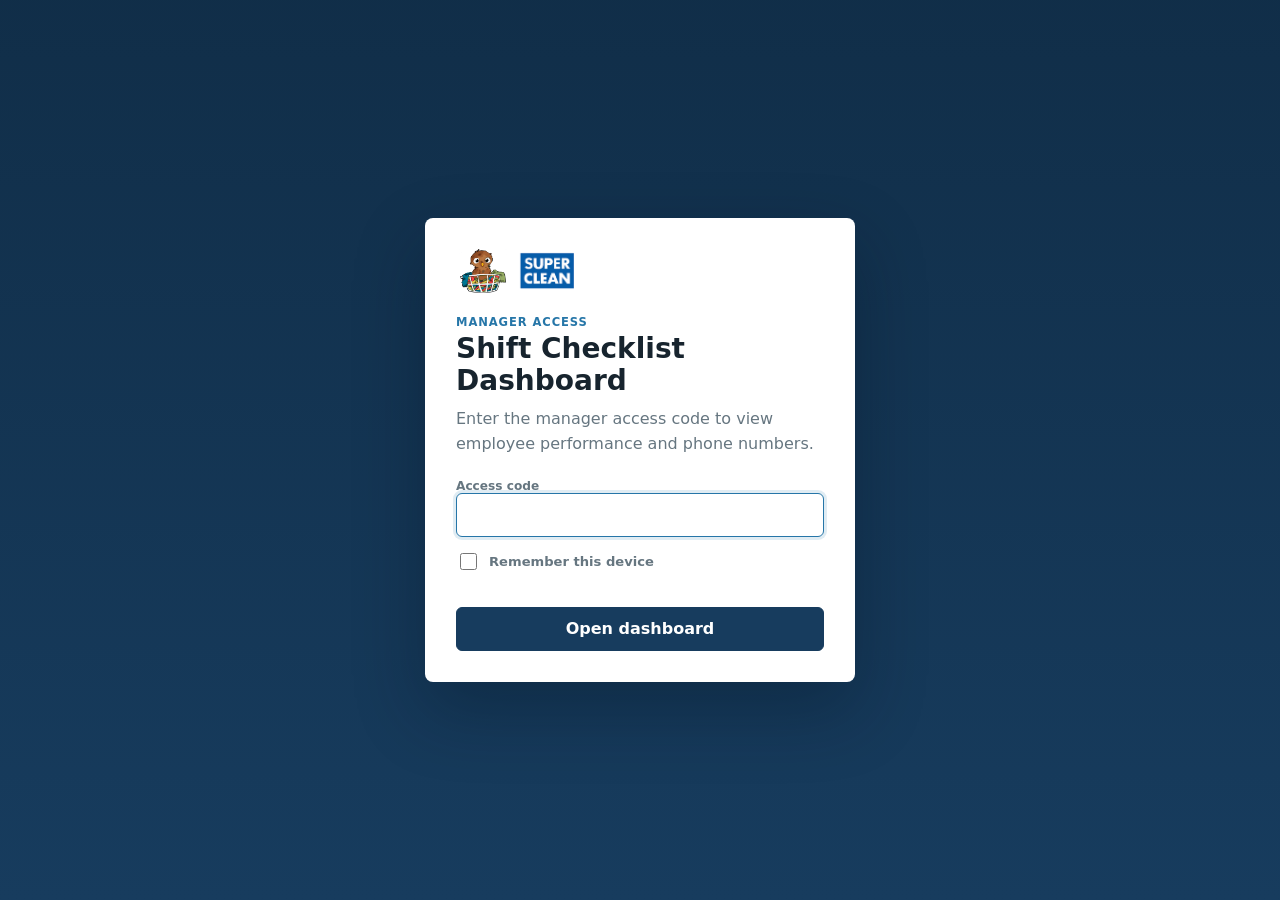
<file: manager-dashboard.html>
<!doctype html>
<html lang="en">
  <head>
    <meta charset="utf-8" />
    <meta name="viewport" content="width=device-width, initial-scale=1" />
    <meta name="theme-color" content="#173c5e" />
    <title>Shift Checklist Manager</title>
    <link rel="icon" href="assets/favicon.svg?v=3" type="image/svg+xml" />
    <link rel="stylesheet" href="manager-dashboard.css?v=1" />
  </head>
  <body>
    <div class="auth-screen" id="authScreen" aria-labelledby="authTitle">
      <form class="auth-panel" id="authForm">
        <div class="auth-brand" aria-hidden="true">
          <img src="assets/dirty-bird-basket.png" alt="" />
          <img src="assets/superclean-clean.png" alt="" />
        </div>
        <p class="kicker">Manager access</p>
        <h1 id="authTitle">Shift Checklist Dashboard</h1>
        <p class="auth-copy">Enter the manager access code to view employee performance and phone numbers.</p>
        <label class="field-label" for="accessCode">Access code</label>
        <input id="accessCode" name="accessCode" type="password" autocomplete="current-password" required />
        <label class="remember-row">
          <input id="rememberAccess" type="checkbox" />
          <span>Remember this device</span>
        </label>
        <p class="form-error" id="authError" role="alert"></p>
        <button class="button primary" type="submit">Open dashboard</button>
      </form>
    </div>

    <div class="dashboard-shell" id="dashboardShell" hidden>
      <aside class="sidebar">
        <div class="sidebar-brand">
          <div class="brand-marks" aria-hidden="true">
            <img src="assets/dirty-bird-basket.png" alt="" />
            <img src="assets/superclean-clean.png" alt="" />
          </div>
          <div>
            <strong>Shift Checklist</strong>
            <span>Manager</span>
          </div>
        </div>

        <nav class="main-nav" aria-label="Dashboard views">
          <button class="nav-button active" type="button" data-view="overview">Overview</button>
          <button class="nav-button" type="button" data-view="nightly">Nightly Summary</button>
          <button class="nav-button" type="button" data-view="employees">Employees</button>
          <button class="nav-button" type="button" data-view="leaderboard">Leaderboard</button>
        </nav>

        <div class="sidebar-foot">
          <span id="dataUpdated">Not loaded</span>
          <button class="text-button" id="lockButton" type="button">Lock dashboard</button>
        </div>
      </aside>

      <main class="dashboard-main">
        <header class="dashboard-header">
          <div>
            <p class="kicker" id="viewKicker">Operations</p>
            <h1 id="viewTitle">Overview</h1>
          </div>
          <div class="header-actions">
            <div class="range-control" id="rangeControl" aria-label="Reporting period">
              <button type="button" data-days="7">7 days</button>
              <button class="active" type="button" data-days="30">30 days</button>
              <button type="button" data-days="90">90 days</button>
              <button type="button" data-days="365">1 year</button>
            </div>
            <button class="button secondary compact" id="refreshButton" type="button">Refresh</button>
          </div>
        </header>

        <div class="demo-banner" id="demoBanner" hidden>
          Preview mode uses sample employee data. No real phone numbers or checklist records are shown.
        </div>
        <div class="status-banner" id="statusBanner" hidden role="status"></div>

        <section class="dashboard-view active" data-panel="overview" aria-labelledby="viewTitle">
          <div class="metric-grid" id="overviewMetrics"></div>

          <div class="overview-grid">
            <section class="panel nightly-snapshot">
              <div class="panel-heading">
                <div>
                  <p class="section-label">Tonight</p>
                  <h2>Nightly status</h2>
                </div>
                <button class="text-button view-link" type="button" data-go-view="nightly">View full summary</button>
              </div>
              <div id="nightlySnapshot"></div>
            </section>

            <section class="panel leaderboard-snapshot">
              <div class="panel-heading">
                <div>
                  <p class="section-label">Points</p>
                  <h2>Leaderboard</h2>
                </div>
                <button class="text-button view-link" type="button" data-go-view="leaderboard">View all</button>
              </div>
              <div id="leaderboardSnapshot"></div>
            </section>
          </div>

          <section class="panel">
            <div class="panel-heading">
              <div>
                <p class="section-label">Store performance</p>
                <h2>Stores needing attention</h2>
              </div>
              <span class="panel-note" id="storeRangeLabel"></span>
            </div>
            <div class="table-wrap">
              <table>
                <thead>
                  <tr>
                    <th>Store</th>
                    <th>Average</th>
                    <th>Perfect shifts</th>
                    <th>Follow-up</th>
                    <th>Employees</th>
                  </tr>
                </thead>
                <tbody id="storeTableBody"></tbody>
              </table>
            </div>
          </section>
        </section>

        <section class="dashboard-view" data-panel="nightly" aria-labelledby="viewTitle">
          <section class="panel filter-bar">
            <label>
              <span>Night to review</span>
              <input id="nightlyDate" type="date" />
            </label>
            <div class="nightly-legend" aria-label="Status legend">
              <span><i class="dot green"></i> Complete</span>
              <span><i class="dot orange"></i> Follow-up</span>
              <span><i class="dot red"></i> Action required</span>
            </div>
          </section>

          <div class="metric-grid compact-metrics" id="nightlyMetrics"></div>

          <section class="panel">
            <div class="panel-heading">
              <div>
                <p class="section-label">Employee scorecard</p>
                <h2 id="nightlyHeading">Nightly checklist results</h2>
              </div>
              <span class="panel-note" id="coverageNote"></span>
            </div>
            <div class="table-wrap">
              <table class="nightly-table">
                <thead>
                  <tr>
                    <th>Status</th>
                    <th>Store</th>
                    <th>Employee</th>
                    <th>Completion</th>
                    <th>Points</th>
                    <th>Photos</th>
                    <th>Issue</th>
                  </tr>
                </thead>
                <tbody id="nightlyTableBody"></tbody>
              </table>
            </div>
          </section>
        </section>

        <section class="dashboard-view" data-panel="employees" aria-labelledby="viewTitle">
          <section class="panel filter-bar employee-filters">
            <label class="search-field">
              <span>Find employee</span>
              <input id="employeeSearch" type="search" placeholder="Search name, phone, or store" />
            </label>
            <label>
              <span>Performance</span>
              <select id="employeeStatusFilter">
                <option value="all">All employees</option>
                <option value="follow-up">Needs follow-up</option>
                <option value="strong">90% or better</option>
                <option value="inactive">No activity in range</option>
              </select>
            </label>
          </section>

          <section class="panel">
            <div class="panel-heading">
              <div>
                <p class="section-label">Employee history</p>
                <h2>Performance summary</h2>
              </div>
              <span class="panel-note" id="employeeCount"></span>
            </div>
            <div class="table-wrap">
              <table class="employee-table">
                <thead>
                  <tr>
                    <th>Employee</th>
                    <th>Stores worked</th>
                    <th>Shifts</th>
                    <th>Average</th>
                    <th>Photos</th>
                    <th>Perfect</th>
                    <th>Points</th>
                  </tr>
                </thead>
                <tbody id="employeeTableBody"></tbody>
              </table>
            </div>
          </section>
        </section>

        <section class="dashboard-view" data-panel="leaderboard" aria-labelledby="viewTitle">
          <section class="scoring-banner">
            <strong>How points work</strong>
            <span>1 point for every completed task, plus 2 points for a perfect checklist with every required photo.</span>
          </section>

          <section class="panel leaderboard-panel">
            <div class="panel-heading">
              <div>
                <p class="section-label">Employee recognition</p>
                <h2>Points leaderboard</h2>
              </div>
              <span class="panel-note" id="leaderboardRangeLabel"></span>
            </div>
            <div id="leaderboardFull"></div>
          </section>
        </section>
      </main>
    </div>

    <dialog class="employee-dialog" id="employeeDialog">
      <div class="dialog-head">
        <div>
          <p class="section-label">Employee history</p>
          <h2 id="employeeDialogName">Employee</h2>
          <a id="employeeDialogPhone" class="phone-link" href="#"></a>
        </div>
        <button class="close-button" id="closeEmployeeDialog" type="button" aria-label="Close employee history">&times;</button>
      </div>
      <div class="dialog-body" id="employeeDialogBody"></div>
    </dialog>

    <script src="manager-dashboard.js?v=1"></script>
  </body>
</html>
</file>
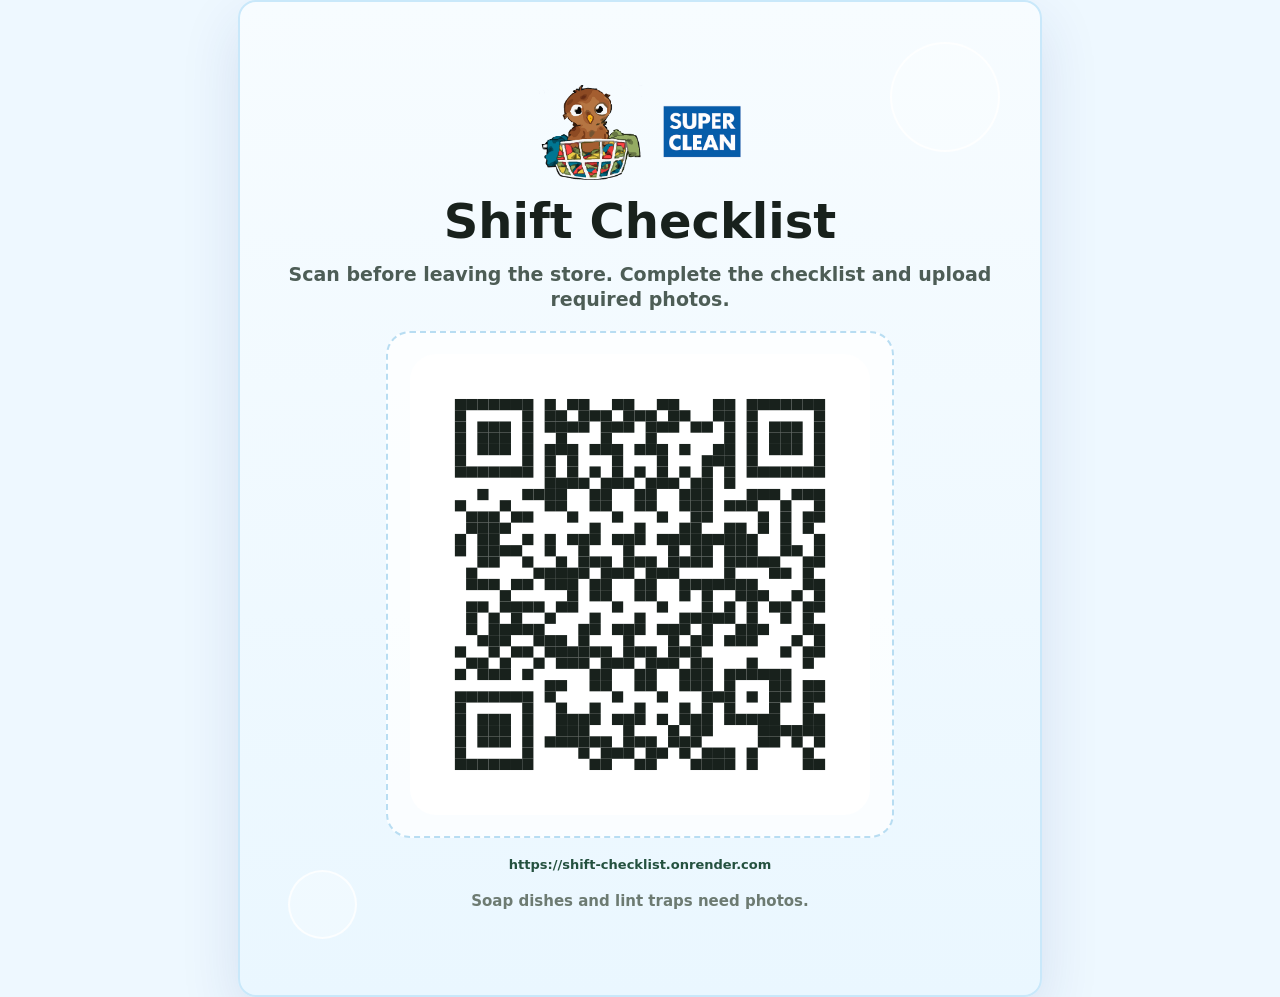
<file: assets/laundry-checklist-poster.html>
<!doctype html>
<html lang="en">
  <head>
    <meta charset="utf-8" />
    <meta name="viewport" content="width=device-width, initial-scale=1" />
    <title>Laundry Checklist QR Poster</title>
    <style>
      :root { font-family: Inter, system-ui, -apple-system, BlinkMacSystemFont, "Segoe UI", sans-serif; color: #18211c; }
      body { margin: 0; min-height: 100vh; display: grid; place-items: center; background: #eef8ff; }
      main { position: relative; width: min(7.5in, calc(100vw - 32px)); min-height: 9.5in; display: grid; align-content: center; gap: 18px; padding: .42in; overflow: hidden; background: linear-gradient(180deg, #f7fcff, #eaf7ff); border: 2px solid #c9e8fa; border-radius: 18px; box-shadow: 0 22px 60px rgba(36, 50, 134, .12); }
      main::before, main::after { content: ""; position: absolute; border: 2px solid rgba(255,255,255,.8); border-radius: 999px; background: rgba(255,255,255,.26); }
      main::before { width: 1.1in; height: 1.1in; right: .42in; top: .42in; }
      main::after { width: .68in; height: .68in; left: .5in; bottom: .58in; }
      .logos { position: relative; z-index: 1; display: flex; align-items: center; justify-content: center; gap: .18in; }
      .dirty { width: 1.08in; height: auto; }
      .superclean { width: .84in; height: auto; }
      h1 { position: relative; z-index: 1; margin: 0; color: #18211c; font-size: 48px; line-height: .96; letter-spacing: 0; text-align: center; }
      p { position: relative; z-index: 1; margin: 0; color: #4d5d56; font-size: 19px; font-weight: 800; line-height: 1.35; text-align: center; }
      .qr-wrap { position: relative; z-index: 1; display: grid; place-items: center; width: min(4.8in, 100%); justify-self: center; padding: .22in; border: 2px dashed #b8ddf2; border-radius: 24px; background: rgba(255,255,255,.72); }
      .qr { width: 100%; }
      .url { color: #24513f; font-size: 13px; overflow-wrap: anywhere; }
      .note { color: #6d7b72; font-size: 15px; }
      @media print { body { background: #fff; } main { box-shadow: none; width: auto; min-height: auto; } }
    </style>
  </head>
  <body>
    <main>
      <div class="logos">
        <img class="dirty" src="dirty-bird-basket.png" alt="Dirty Bird" />
        <img class="superclean" src="superclean-clean.png" alt="SuperClean" />
      </div>
      <h1>Shift Checklist</h1>
      <p>Scan before leaving the store. Complete the checklist and upload required photos.</p>
      <div class="qr-wrap">
        <img class="qr" src="laundry-checklist-qr.svg" alt="QR code for store checklist" />
      </div>
      <p class="url">https://shift-checklist.onrender.com</p>
      <p class="note">Soap dishes and lint traps need photos.</p>
    </main>
  </body>
</html>
</file>
<file: manager-dashboard.css>
:root {
  color-scheme: light;
  --navy: #173c5e;
  --navy-deep: #102d47;
  --blue: #2676a8;
  --blue-soft: #eaf4fa;
  --green: #237a55;
  --green-soft: #eaf7ef;
  --orange: #bc641e;
  --orange-soft: #fff4e8;
  --red: #b43b38;
  --red-soft: #fff0ef;
  --ink: #17242e;
  --muted: #667680;
  --line: #d9e3e8;
  --surface: #ffffff;
  --background: #eef4f7;
  --sidebar: #f8fbfc;
  --shadow: 0 12px 34px rgba(25, 55, 74, 0.09);
  font-family: Inter, ui-sans-serif, system-ui, -apple-system, BlinkMacSystemFont, "Segoe UI", sans-serif;
}

* {
  box-sizing: border-box;
}

html,
body {
  min-height: 100%;
}

body {
  margin: 0;
  color: var(--ink);
  background: var(--background);
}

button,
input,
select {
  font: inherit;
}

button {
  cursor: pointer;
}

a {
  color: var(--blue);
}

[hidden] {
  display: none !important;
}

.auth-screen {
  position: fixed;
  inset: 0;
  z-index: 50;
  display: grid;
  place-items: center;
  padding: 20px;
  background:
    linear-gradient(rgba(16, 45, 71, 0.93), rgba(23, 60, 94, 0.96)),
    #173c5e;
}

.auth-panel {
  width: min(430px, 100%);
  padding: 30px;
  border: 1px solid rgba(255, 255, 255, 0.45);
  border-radius: 8px;
  background: #ffffff;
  box-shadow: 0 28px 70px rgba(3, 20, 34, 0.32);
}

.auth-brand,
.brand-marks {
  display: flex;
  align-items: center;
  gap: 8px;
}

.auth-brand {
  margin-bottom: 22px;
}

.auth-brand img:first-child {
  width: 54px;
  height: 44px;
  object-fit: contain;
}

.auth-brand img:last-child {
  width: 56px;
  height: auto;
}

.auth-panel h1,
.dashboard-header h1,
.panel h2,
.dialog-head h2 {
  margin: 0;
  letter-spacing: 0;
}

.auth-panel h1 {
  font-size: 1.75rem;
  line-height: 1.14;
}

.auth-copy {
  margin: 10px 0 22px;
  color: var(--muted);
  line-height: 1.55;
}

.kicker,
.section-label {
  margin: 0 0 4px;
  color: var(--blue);
  font-size: 0.72rem;
  font-weight: 850;
  letter-spacing: 0.08em;
  text-transform: uppercase;
}

.field-label,
.filter-bar label {
  display: grid;
  gap: 7px;
  color: var(--muted);
  font-size: 0.76rem;
  font-weight: 800;
}

input,
select {
  width: 100%;
  min-height: 44px;
  border: 1px solid #cbd9e0;
  border-radius: 6px;
  background: #ffffff;
  color: var(--ink);
  padding: 0 12px;
  outline: none;
}

input:focus,
select:focus {
  border-color: var(--blue);
  box-shadow: 0 0 0 3px rgba(38, 118, 168, 0.14);
}

.remember-row {
  display: flex;
  align-items: center;
  gap: 9px;
  margin: 13px 0 4px;
  color: var(--muted);
  font-size: 0.82rem;
  font-weight: 650;
}

.remember-row input {
  width: 17px;
  min-height: 17px;
  accent-color: var(--blue);
}

.form-error {
  min-height: 20px;
  margin: 7px 0;
  color: var(--red);
  font-size: 0.8rem;
  font-weight: 750;
}

.button {
  min-height: 44px;
  padding: 0 16px;
  border-radius: 6px;
  font-weight: 800;
}

.button.primary {
  width: 100%;
  border: 1px solid var(--navy);
  background: var(--navy);
  color: #ffffff;
}

.button.primary:hover {
  background: var(--navy-deep);
}

.button.secondary {
  border: 1px solid #b9cbd5;
  background: #ffffff;
  color: var(--navy);
}

.button.compact {
  min-height: 38px;
  padding: 0 13px;
  font-size: 0.82rem;
}

.dashboard-shell {
  display: grid;
  grid-template-columns: 230px minmax(0, 1fr);
  min-height: 100vh;
}

.sidebar {
  position: sticky;
  top: 0;
  display: flex;
  flex-direction: column;
  height: 100vh;
  border-right: 1px solid var(--line);
  background: var(--sidebar);
}

.sidebar-brand {
  display: flex;
  align-items: center;
  gap: 11px;
  min-height: 86px;
  padding: 17px 18px;
  border-bottom: 1px solid var(--line);
}

.brand-marks img:first-child {
  width: 37px;
  height: 34px;
  object-fit: contain;
}

.brand-marks img:last-child {
  width: 36px;
  height: auto;
}

.sidebar-brand strong,
.sidebar-brand span {
  display: block;
}

.sidebar-brand strong {
  color: var(--navy-deep);
  font-size: 0.88rem;
  white-space: nowrap;
}

.sidebar-brand span {
  margin-top: 2px;
  color: var(--muted);
  font-size: 0.72rem;
  font-weight: 700;
}

.main-nav {
  display: grid;
  gap: 3px;
  padding: 16px 12px;
}

.nav-button {
  min-height: 42px;
  padding: 0 13px;
  border: 0;
  border-radius: 6px;
  background: transparent;
  color: #52636e;
  font-size: 0.86rem;
  font-weight: 750;
  text-align: left;
}

.nav-button:hover {
  background: #edf4f7;
  color: var(--navy);
}

.nav-button.active {
  background: #e2eef5;
  color: var(--navy);
  box-shadow: inset 3px 0 0 var(--blue);
}

.sidebar-foot {
  display: grid;
  gap: 9px;
  margin-top: auto;
  padding: 16px 18px 20px;
  border-top: 1px solid var(--line);
  color: var(--muted);
  font-size: 0.7rem;
}

.text-button {
  padding: 0;
  border: 0;
  background: transparent;
  color: var(--blue);
  font-size: 0.78rem;
  font-weight: 800;
  text-align: left;
}

.dashboard-main {
  min-width: 0;
  padding: 25px clamp(18px, 3vw, 38px) 50px;
}

.dashboard-header {
  display: flex;
  align-items: center;
  justify-content: space-between;
  gap: 20px;
  margin-bottom: 20px;
}

.dashboard-header h1 {
  color: var(--navy-deep);
  font-size: 1.75rem;
}

.header-actions,
.range-control {
  display: flex;
  align-items: center;
}

.header-actions {
  gap: 10px;
}

.range-control {
  padding: 3px;
  border: 1px solid #cbd9e0;
  border-radius: 7px;
  background: #ffffff;
}

.range-control button {
  min-height: 30px;
  padding: 0 10px;
  border: 0;
  border-radius: 4px;
  background: transparent;
  color: var(--muted);
  font-size: 0.72rem;
  font-weight: 800;
}

.range-control button.active {
  background: var(--navy);
  color: #ffffff;
}

.demo-banner,
.status-banner,
.scoring-banner {
  margin-bottom: 16px;
  padding: 11px 14px;
  border-radius: 6px;
  font-size: 0.8rem;
  font-weight: 700;
}

.demo-banner {
  border: 1px solid #d9c178;
  background: #fff9df;
  color: #715817;
}

.status-banner {
  border: 1px solid #9fc2d6;
  background: var(--blue-soft);
  color: var(--navy);
}

.status-banner.error {
  border-color: #e0aaa7;
  background: var(--red-soft);
  color: var(--red);
}

.dashboard-view {
  display: none;
}

.dashboard-view.active {
  display: block;
}

.metric-grid {
  display: grid;
  grid-template-columns: repeat(4, minmax(0, 1fr));
  gap: 12px;
  margin-bottom: 16px;
}

.metric-card {
  min-width: 0;
  padding: 15px 16px;
  border: 1px solid var(--line);
  border-radius: 7px;
  background: var(--surface);
  box-shadow: 0 5px 18px rgba(25, 55, 74, 0.045);
}

.metric-card .metric-value {
  display: block;
  color: var(--navy-deep);
  font-size: 1.65rem;
  font-weight: 850;
  line-height: 1;
}

.metric-card .metric-label {
  display: block;
  margin-top: 8px;
  color: var(--muted);
  font-size: 0.72rem;
  font-weight: 800;
}

.metric-card .metric-detail {
  display: block;
  margin-top: 4px;
  color: #82909a;
  font-size: 0.66rem;
  line-height: 1.3;
}

.metric-card.green {
  border-top: 3px solid var(--green);
}

.metric-card.orange {
  border-top: 3px solid var(--orange);
}

.metric-card.red {
  border-top: 3px solid var(--red);
}

.metric-card.blue {
  border-top: 3px solid var(--blue);
}

.overview-grid {
  display: grid;
  grid-template-columns: minmax(0, 1.35fr) minmax(300px, 0.65fr);
  gap: 16px;
  margin-bottom: 16px;
}

.panel {
  min-width: 0;
  border: 1px solid var(--line);
  border-radius: 7px;
  background: var(--surface);
  box-shadow: var(--shadow);
}

.panel-heading {
  display: flex;
  align-items: center;
  justify-content: space-between;
  gap: 18px;
  min-height: 66px;
  padding: 13px 16px;
  border-bottom: 1px solid var(--line);
}

.panel h2 {
  color: var(--navy-deep);
  font-size: 1rem;
}

.panel-note {
  color: var(--muted);
  font-size: 0.7rem;
  font-weight: 750;
  text-align: right;
}

.snapshot-list,
.leader-list {
  margin: 0;
  padding: 0;
  list-style: none;
}

.snapshot-row,
.leader-row {
  display: grid;
  align-items: center;
  gap: 11px;
  min-height: 56px;
  padding: 10px 15px;
  border-bottom: 1px solid #e6edf1;
}

.snapshot-row:last-child,
.leader-row:last-child {
  border-bottom: 0;
}

.snapshot-row {
  grid-template-columns: 9px minmax(100px, 0.75fr) minmax(120px, 1fr) auto;
}

.status-stripe {
  width: 4px;
  height: 30px;
  border-radius: 3px;
  background: var(--line);
}

.status-stripe.green,
.dot.green,
.status-badge.green {
  background: var(--green);
}

.status-stripe.orange,
.dot.orange,
.status-badge.orange {
  background: var(--orange);
}

.status-stripe.red,
.dot.red,
.status-badge.red {
  background: var(--red);
}

.snapshot-store,
.snapshot-name {
  min-width: 0;
}

.snapshot-store strong,
.snapshot-name strong {
  display: block;
  overflow: hidden;
  color: var(--ink);
  font-size: 0.8rem;
  text-overflow: ellipsis;
  white-space: nowrap;
}

.snapshot-store span,
.snapshot-name span {
  display: block;
  margin-top: 2px;
  overflow: hidden;
  color: var(--muted);
  font-size: 0.68rem;
  text-overflow: ellipsis;
  white-space: nowrap;
}

.snapshot-score {
  color: var(--navy);
  font-size: 0.8rem;
  font-weight: 850;
  text-align: right;
}

.leader-row {
  grid-template-columns: 32px minmax(0, 1fr) auto;
}

.rank {
  display: grid;
  width: 27px;
  height: 27px;
  place-items: center;
  border-radius: 50%;
  background: #edf3f6;
  color: var(--navy);
  font-size: 0.72rem;
  font-weight: 850;
}

.leader-row:nth-child(1) .rank {
  background: #f5dc8d;
  color: #664b00;
}

.leader-name strong,
.leader-name span {
  display: block;
}

.leader-name strong {
  font-size: 0.8rem;
}

.leader-name span {
  margin-top: 2px;
  color: var(--muted);
  font-size: 0.66rem;
}

.leader-points {
  color: var(--navy);
  font-size: 0.9rem;
  font-weight: 900;
}

.table-wrap {
  width: 100%;
  overflow-x: auto;
}

table {
  width: 100%;
  border-collapse: collapse;
  table-layout: auto;
}

th,
td {
  padding: 12px 14px;
  border-bottom: 1px solid #e2eaee;
  text-align: left;
  vertical-align: top;
}

th {
  background: #f4f8fa;
  color: #647681;
  font-size: 0.65rem;
  font-weight: 850;
  letter-spacing: 0.04em;
  text-transform: uppercase;
  white-space: nowrap;
}

td {
  color: #2d3c46;
  font-size: 0.78rem;
  line-height: 1.4;
}

tbody tr:last-child td {
  border-bottom: 0;
}

tbody tr:hover td {
  background: #f8fbfc;
}

.table-title {
  color: var(--ink);
  font-weight: 820;
}

.table-subtext {
  display: block;
  margin-top: 3px;
  color: var(--muted);
  font-size: 0.68rem;
}

.phone-link {
  display: inline-block;
  margin-top: 4px;
  color: var(--blue);
  font-size: 0.72rem;
  font-weight: 750;
  text-decoration: none;
}

.phone-missing {
  display: block;
  margin-top: 4px;
  color: #8d999f;
  font-size: 0.68rem;
}

.status-badge {
  display: inline-flex;
  align-items: center;
  min-height: 23px;
  padding: 4px 7px;
  border-radius: 4px;
  color: #ffffff;
  font-size: 0.61rem;
  font-weight: 900;
  letter-spacing: 0.03em;
  text-transform: uppercase;
  white-space: nowrap;
}

.completion-value,
.points-value {
  font-weight: 900;
}

.completion-value.green {
  color: var(--green);
}

.completion-value.orange {
  color: var(--orange);
}

.completion-value.red {
  color: var(--red);
}

.issue-list {
  margin: 0;
  padding: 0;
  color: #4d5e68;
  font-size: 0.72rem;
  list-style: none;
}

.issue-list li + li {
  margin-top: 3px;
}

.photo-link-list a {
  display: inline-block;
  margin: 2px 6px 2px 0;
  font-size: 0.7rem;
  font-weight: 750;
}

.empty-state {
  padding: 32px 18px;
  color: var(--muted);
  font-size: 0.8rem;
  text-align: center;
}

.filter-bar {
  display: flex;
  align-items: end;
  justify-content: space-between;
  gap: 18px;
  margin-bottom: 16px;
  padding: 13px 15px;
}

.filter-bar label {
  width: min(260px, 100%);
}

.nightly-legend {
  display: flex;
  flex-wrap: wrap;
  gap: 14px;
  padding-bottom: 11px;
  color: var(--muted);
  font-size: 0.69rem;
  font-weight: 750;
}

.dot {
  display: inline-block;
  width: 8px;
  height: 8px;
  margin-right: 5px;
  border-radius: 50%;
}

.compact-metrics {
  grid-template-columns: repeat(4, minmax(0, 1fr));
}

.employee-filters {
  justify-content: flex-start;
}

.employee-filters .search-field {
  width: min(420px, 100%);
}

.employee-table tbody tr {
  cursor: pointer;
}

.store-tags {
  display: flex;
  flex-wrap: wrap;
  gap: 4px;
  max-width: 310px;
}

.store-tag {
  display: inline-block;
  padding: 3px 6px;
  border: 1px solid #d5e1e7;
  border-radius: 4px;
  background: #f7fafb;
  color: #51636e;
  font-size: 0.65rem;
  white-space: nowrap;
}

.scoring-banner {
  display: flex;
  align-items: center;
  gap: 12px;
  border: 1px solid #9fc2d6;
  background: var(--blue-soft);
  color: var(--navy);
}

.scoring-banner strong {
  white-space: nowrap;
}

.scoring-banner span {
  color: #4e6675;
  font-weight: 650;
}

.leaderboard-full-list {
  margin: 0;
  padding: 0;
  list-style: none;
}

.leaderboard-full-row {
  display: grid;
  grid-template-columns: 52px minmax(170px, 1.2fr) minmax(130px, 1fr) 90px 90px 100px;
  align-items: center;
  gap: 14px;
  min-height: 66px;
  padding: 11px 16px;
  border-bottom: 1px solid #e2eaee;
}

.leaderboard-full-row:last-child {
  border-bottom: 0;
}

.leaderboard-full-row.top-three {
  background: #fffcf2;
}

.leaderboard-full-row .rank {
  width: 32px;
  height: 32px;
}

.leader-main strong,
.leader-main span,
.leader-stat strong,
.leader-stat span {
  display: block;
}

.leader-main strong {
  font-size: 0.86rem;
}

.leader-main span,
.leader-stat span {
  margin-top: 3px;
  color: var(--muted);
  font-size: 0.66rem;
}

.leader-stat strong {
  color: var(--navy);
  font-size: 0.9rem;
}

.leader-total {
  color: var(--navy-deep);
  font-size: 1.12rem;
  font-weight: 900;
  text-align: right;
}

.employee-dialog {
  width: min(880px, calc(100% - 28px));
  max-height: calc(100vh - 28px);
  padding: 0;
  overflow: hidden;
  border: 1px solid var(--line);
  border-radius: 8px;
  background: #ffffff;
  box-shadow: 0 26px 80px rgba(12, 39, 57, 0.3);
}

.employee-dialog::backdrop {
  background: rgba(9, 31, 46, 0.56);
}

.dialog-head {
  display: flex;
  align-items: flex-start;
  justify-content: space-between;
  gap: 20px;
  padding: 18px 20px;
  border-bottom: 1px solid var(--line);
}

.dialog-head h2 {
  font-size: 1.25rem;
}

.close-button {
  display: grid;
  width: 36px;
  height: 36px;
  place-items: center;
  border: 1px solid #cbd9e0;
  border-radius: 6px;
  background: #f7fafb;
  color: var(--navy);
  font-size: 1.3rem;
  line-height: 1;
}

.dialog-body {
  max-height: calc(100vh - 135px);
  overflow-y: auto;
  padding: 18px 20px 24px;
  background: #f4f8fa;
}

.employee-summary-grid {
  display: grid;
  grid-template-columns: repeat(4, minmax(0, 1fr));
  gap: 10px;
  margin-bottom: 14px;
}

.employee-summary-grid .metric-card {
  box-shadow: none;
}

.detail-grid {
  display: grid;
  grid-template-columns: minmax(0, 0.85fr) minmax(0, 1.15fr);
  gap: 14px;
}

.detail-section {
  border: 1px solid var(--line);
  border-radius: 7px;
  background: #ffffff;
}

.detail-section h3 {
  margin: 0;
  padding: 12px 14px;
  border-bottom: 1px solid var(--line);
  color: var(--navy-deep);
  font-size: 0.83rem;
}

.detail-list {
  margin: 0;
  padding: 0;
  list-style: none;
}

.detail-list li {
  display: flex;
  align-items: flex-start;
  justify-content: space-between;
  gap: 12px;
  padding: 10px 14px;
  border-bottom: 1px solid #e6edf1;
  color: #465963;
  font-size: 0.73rem;
}

.detail-list li:last-child {
  border-bottom: 0;
}

.detail-list strong {
  color: var(--ink);
}

.history-list {
  margin: 0;
  padding: 0;
  list-style: none;
}

.history-row {
  display: grid;
  grid-template-columns: 76px minmax(90px, 1fr) 60px 58px;
  gap: 9px;
  padding: 10px 12px;
  border-bottom: 1px solid #e6edf1;
  font-size: 0.7rem;
}

.history-row:last-child {
  border-bottom: 0;
}

.history-row strong {
  color: var(--ink);
}

.trend-bars {
  display: flex;
  align-items: flex-end;
  gap: 5px;
  min-height: 90px;
  padding: 16px 14px 12px;
}

.trend-bar-wrap {
  display: grid;
  flex: 1;
  gap: 5px;
  align-items: end;
  min-width: 11px;
}

.trend-bar {
  width: 100%;
  min-height: 3px;
  border-radius: 2px 2px 0 0;
  background: var(--blue);
}

.trend-bar-wrap span {
  overflow: hidden;
  color: #83919a;
  font-size: 0.52rem;
  text-align: center;
  text-overflow: clip;
  white-space: nowrap;
}

@media (max-width: 980px) {
  .dashboard-shell {
    grid-template-columns: 190px minmax(0, 1fr);
  }

  .sidebar-brand {
    padding: 14px;
  }

  .brand-marks img:last-child {
    display: none;
  }

  .metric-grid {
    grid-template-columns: repeat(2, minmax(0, 1fr));
  }

  .overview-grid,
  .detail-grid {
    grid-template-columns: 1fr;
  }

  .leaderboard-full-row {
    grid-template-columns: 42px minmax(150px, 1fr) 80px 80px 90px;
  }

  .leaderboard-full-row .leader-stores {
    display: none;
  }
}

@media (max-width: 720px) {
  .dashboard-shell {
    display: block;
  }

  .sidebar {
    position: sticky;
    z-index: 20;
    height: auto;
    border-right: 0;
    border-bottom: 1px solid var(--line);
  }

  .sidebar-brand {
    min-height: 60px;
    border-bottom: 0;
  }

  .brand-marks img:first-child {
    width: 34px;
    height: 30px;
  }

  .brand-marks img:last-child {
    display: block;
    width: 32px;
  }

  .main-nav {
    display: grid;
    grid-template-columns: repeat(2, minmax(0, 1fr));
    gap: 4px;
    padding: 0 10px 10px;
  }

  .nav-button {
    min-height: 36px;
    padding: 0 10px;
    font-size: 0.74rem;
    text-align: center;
  }

  .nav-button.active {
    box-shadow: inset 0 -3px 0 var(--blue);
  }

  .sidebar-foot {
    display: none;
  }

  .dashboard-main {
    padding: 18px 12px 38px;
  }

  .dashboard-header {
    display: grid;
    gap: 14px;
  }

  .dashboard-header h1 {
    font-size: 1.45rem;
  }

  .header-actions {
    align-items: stretch;
  }

  .range-control {
    flex: 1;
    overflow-x: auto;
  }

  .range-control button {
    flex: 1 0 auto;
    padding: 0 8px;
  }

  .metric-grid,
  .compact-metrics,
  .employee-summary-grid {
    grid-template-columns: repeat(2, minmax(0, 1fr));
  }

  .metric-card {
    padding: 13px;
  }

  .metric-card .metric-value {
    font-size: 1.45rem;
  }

  .panel-heading {
    min-height: 60px;
    padding: 12px;
  }

  .snapshot-row {
    grid-template-columns: 7px minmax(75px, 0.75fr) minmax(100px, 1fr) auto;
    gap: 8px;
    padding: 9px 11px;
  }

  .filter-bar,
  .scoring-banner {
    display: grid;
    grid-template-columns: minmax(0, 1fr);
    align-items: stretch;
  }

  .filter-bar label,
  .employee-filters .search-field {
    width: 100%;
    min-width: 0;
  }

  .nightly-legend {
    padding: 2px 0 0;
  }

  table.responsive,
  .employee-table,
  .nightly-table {
    display: block;
  }

  .employee-table thead,
  .nightly-table thead {
    display: none;
  }

  .employee-table tbody,
  .employee-table tr,
  .employee-table td,
  .nightly-table tbody,
  .nightly-table tr,
  .nightly-table td {
    display: block;
    width: 100%;
  }

  .employee-table tr,
  .nightly-table tr {
    padding: 12px;
    border-bottom: 1px solid var(--line);
  }

  .employee-table td,
  .nightly-table td {
    display: grid;
    grid-template-columns: 102px minmax(0, 1fr);
    gap: 9px;
    padding: 5px 0;
    border: 0;
  }

  .employee-table td::before,
  .nightly-table td::before {
    content: attr(data-label);
    color: var(--muted);
    font-size: 0.62rem;
    font-weight: 850;
    letter-spacing: 0.03em;
    text-transform: uppercase;
  }

  .leaderboard-full-row {
    grid-template-columns: 38px minmax(0, 1fr) auto;
    gap: 9px;
    padding: 12px;
  }

  .leaderboard-full-row .leader-stores,
  .leaderboard-full-row .leader-stat {
    display: none;
  }

  .employee-dialog {
    width: calc(100% - 18px);
    max-height: calc(100vh - 18px);
  }

  .dialog-body {
    padding: 12px;
  }

  .history-row {
    grid-template-columns: 70px minmax(80px, 1fr) 48px;
  }

  .history-row .history-points {
    display: none;
  }
}

@media (max-width: 420px) {
  .auth-panel {
    padding: 23px 20px;
  }

  .metric-grid,
  .compact-metrics,
  .employee-summary-grid {
    gap: 8px;
  }

  .metric-card .metric-label {
    min-height: 28px;
  }

  .snapshot-row {
    grid-template-columns: 6px minmax(0, 1fr) auto;
  }

  .snapshot-name {
    display: none;
  }
}
</file>
